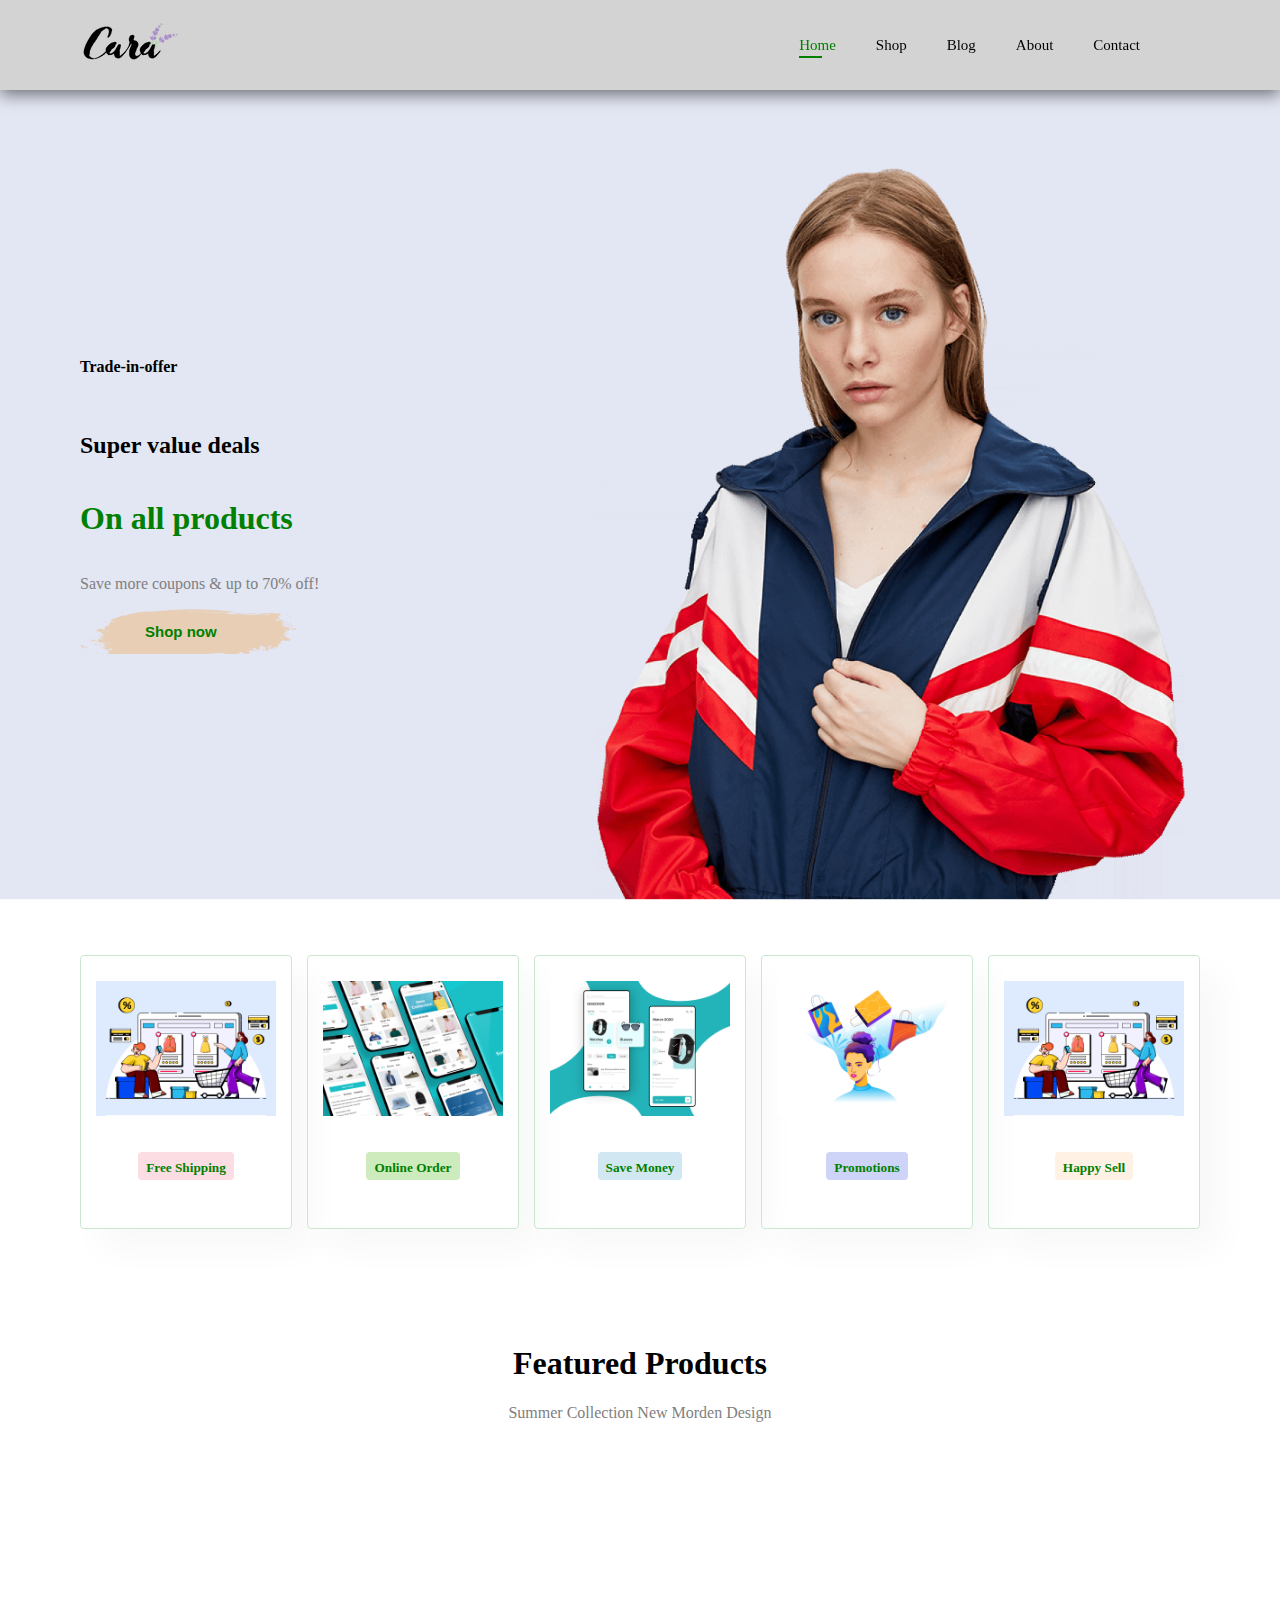
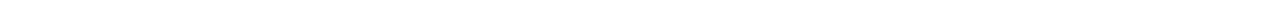
<file: index.html>
<!DOCTYPE html>
<html lang="en">
<head>
    <meta charset="UTF-8">
    <meta name="viewport" content="width=device-width, initial-scale=1.0">
    <link rel="stylesheet" href="style.css">
    <title>Online Shopping</title>
</head>
<body>
    <section id="header">
        <div class="logo">
            <a href="index.html"><img src="imgs/logo.png"  alt="logo"></a>
        </div>
        <div>
            <ul id="navbar">
                <li><a class="active" href="index.html">Home</a></li>
                <li><a href="#product1">Shop</a></li>
                <li><a href="blog.html">Blog</a></li>
                <li><a href="about.html">About</a></li>
                <li><a href="contact.html">Contact</a></li>
                <li><a href="cart.html"><i class="far fa-shopping-bag"></i></a></li>
            </ul>
        </div>
    </section>
    <section id="hero">
        <h4>Trade-in-offer</h4>
        <h2>Super value deals</h2>
        <h1>On all products</h1>
        <p>Save more coupons & up to 70% off!</p>
        <a href="#product1"><button>Shop now</button></a>
    </section>
    <section id="feature" class="section-p1">
        <div class="fe-box">
            <img src="imgs/a6.jpg" alt="feature photo">
            <h5>Free Shipping</h5>
        </div>
        <div class="fe-box">
            <img src="imgs/a1.png" alt="feature photo">
            <h5>Online Order</h5>
        </div>
        <div class="fe-box">
            <img src="imgs/a3.png" alt="feature photo">
            <h5>Save Money</h5>
        </div>
        <div class="fe-box">
            <img src="imgs/a5.jpg" alt="feature photo">
            <h5>Promotions</h5>
        </div>
        <div class="fe-box">
            <img src="imgs/a6.jpg" alt="feature photo">
            <h5>Happy Sell</h5>
        </div>
    </section>
    <section id="product1" class="section-p1">
        <h1>Featured Products</h1>
        <p>Summer Collection New Morden Design</p>
        <div id="cardContainer"></div>
    </section>
    <script src="script.js"></script>
</body>
</html>
</file>
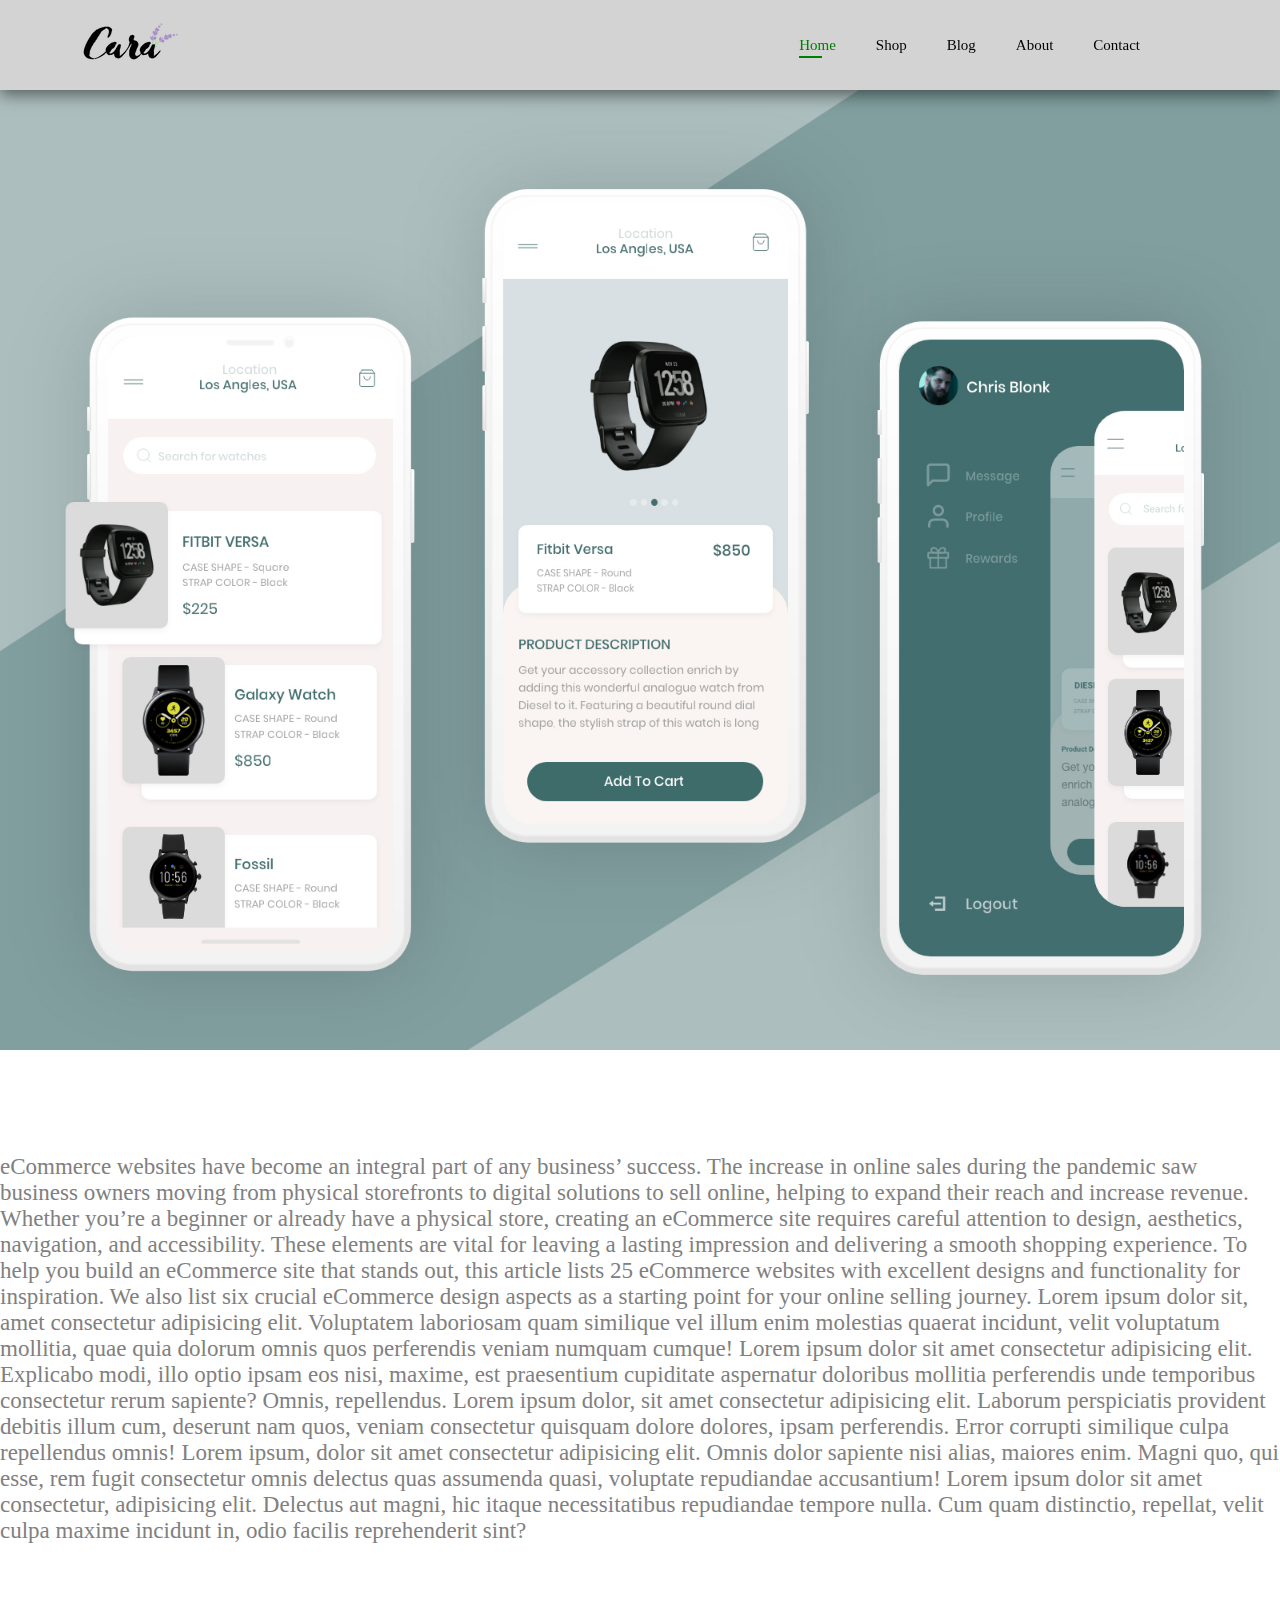
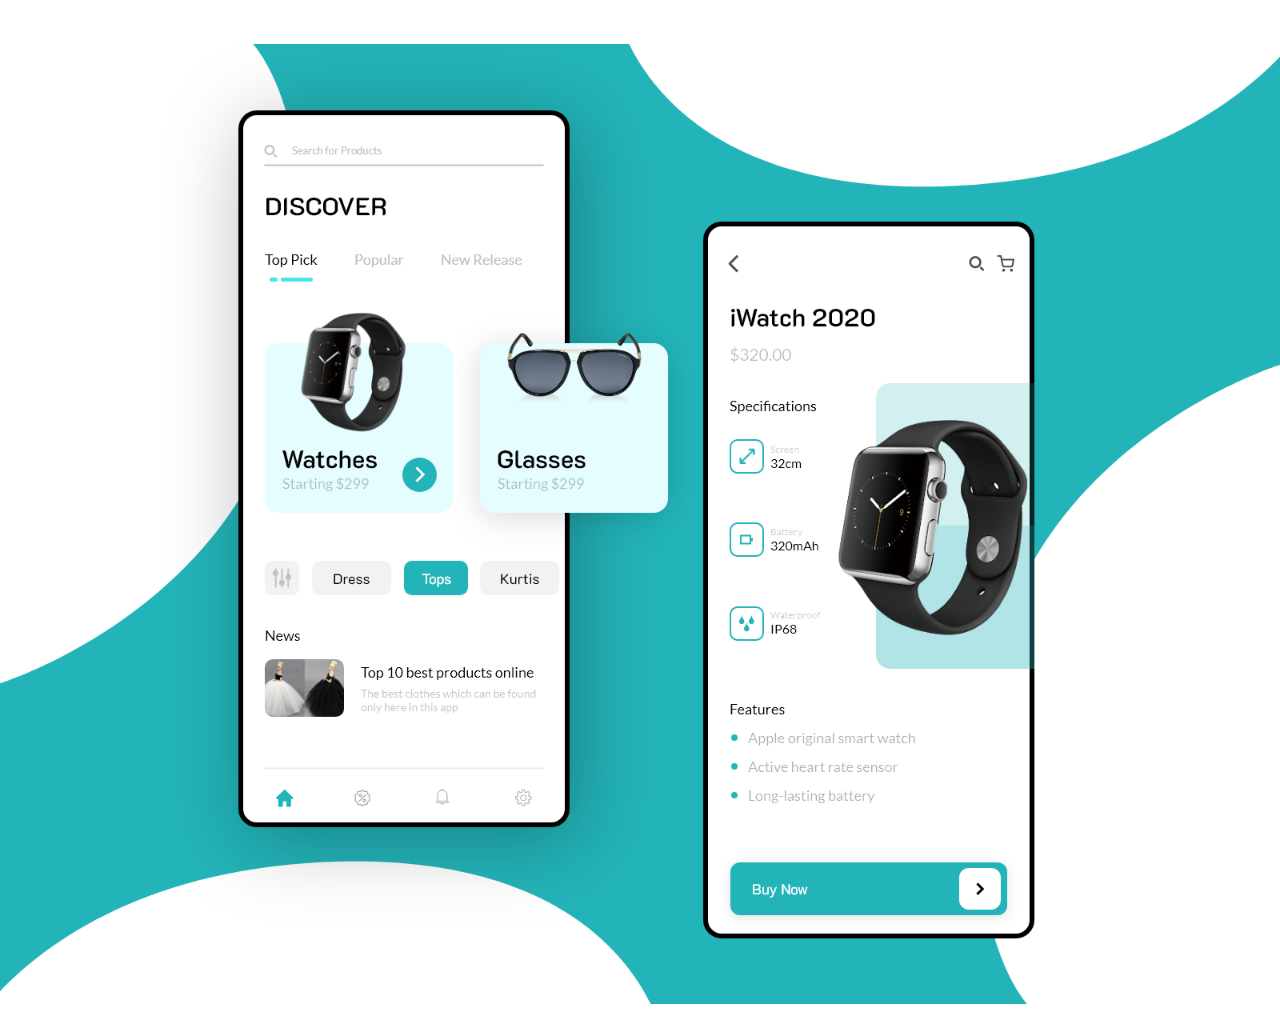
<file: about.html>
<!DOCTYPE html>
<html lang="en">
<head>
    <meta charset="UTF-8">
    <meta name="viewport" content="width=device-width, initial-scale=1.0">
    <link rel="stylesheet" href="style.css">
    <title>About Us</title>
</head>
<body>
    <section id="header">
        <div class="logo">
            <a href="index.html"><img src="imgs/logo.png"  alt="logo"></a>
        </div>
        <div>
            <ul id="navbar">
                <li><a class="active" href="index.html">Home</a></li>
                <li><a href="#product1">Shop</a></li>
                <li><a href="blog.html">Blog</a></li>
                <li><a href="about.html">About</a></li>
                <li><a href="contact.html">Contact</a></li>
                <li><a href="cart.html"><i class="far fa-shopping-bag"></i></a></li>
            </ul>
        </div>
    </section>
    <section class="about-us">
        <div class="blog_container">
            <img src="imgs/a2.jpg" alt="Sample Image" class="blog_image">
            <div class="blog_text">eCommerce websites have become an integral part of any business’ success. The increase in online sales during the pandemic saw business owners moving from physical storefronts to digital solutions to sell online, helping to expand their reach and increase revenue.
            Whether you’re a beginner or already have a physical store, creating an eCommerce site requires careful attention to design, aesthetics, navigation, and accessibility. These elements are vital for leaving a lasting impression and delivering a smooth shopping experience.
            To help you build an eCommerce site that stands out, this article lists 25 eCommerce websites with excellent designs and functionality for inspiration. We also list six crucial eCommerce design aspects as a starting point for your online selling journey.
        Lorem ipsum dolor sit, amet consectetur adipisicing elit. Voluptatem laboriosam quam similique vel illum enim molestias quaerat incidunt, velit voluptatum mollitia, quae quia dolorum omnis quos perferendis veniam numquam cumque!
        Lorem ipsum dolor sit amet consectetur adipisicing elit. Explicabo modi, illo optio ipsam eos nisi, maxime, est praesentium cupiditate aspernatur doloribus mollitia perferendis unde temporibus consectetur rerum sapiente? Omnis, repellendus.
        Lorem ipsum dolor, sit amet consectetur adipisicing elit. Laborum perspiciatis provident debitis illum cum, deserunt nam quos, veniam consectetur quisquam dolore dolores, ipsam perferendis. Error corrupti similique culpa repellendus omnis!
        Lorem ipsum, dolor sit amet consectetur adipisicing elit. Omnis dolor sapiente nisi alias, maiores enim. Magni quo, qui esse, rem fugit consectetur omnis delectus quas assumenda quasi, voluptate repudiandae accusantium!
        Lorem ipsum dolor sit amet consectetur, adipisicing elit. Delectus aut magni, hic itaque necessitatibus repudiandae tempore nulla. Cum quam distinctio, repellat, velit culpa maxime incidunt in, odio facilis reprehenderit sint?
        <img src="imgs/a3.png" alt="Sample Image" class="second_blog_image">
           </div>
        </div>
    </section>
    <script src="script.js"></script>
</body>
</html>
</file>
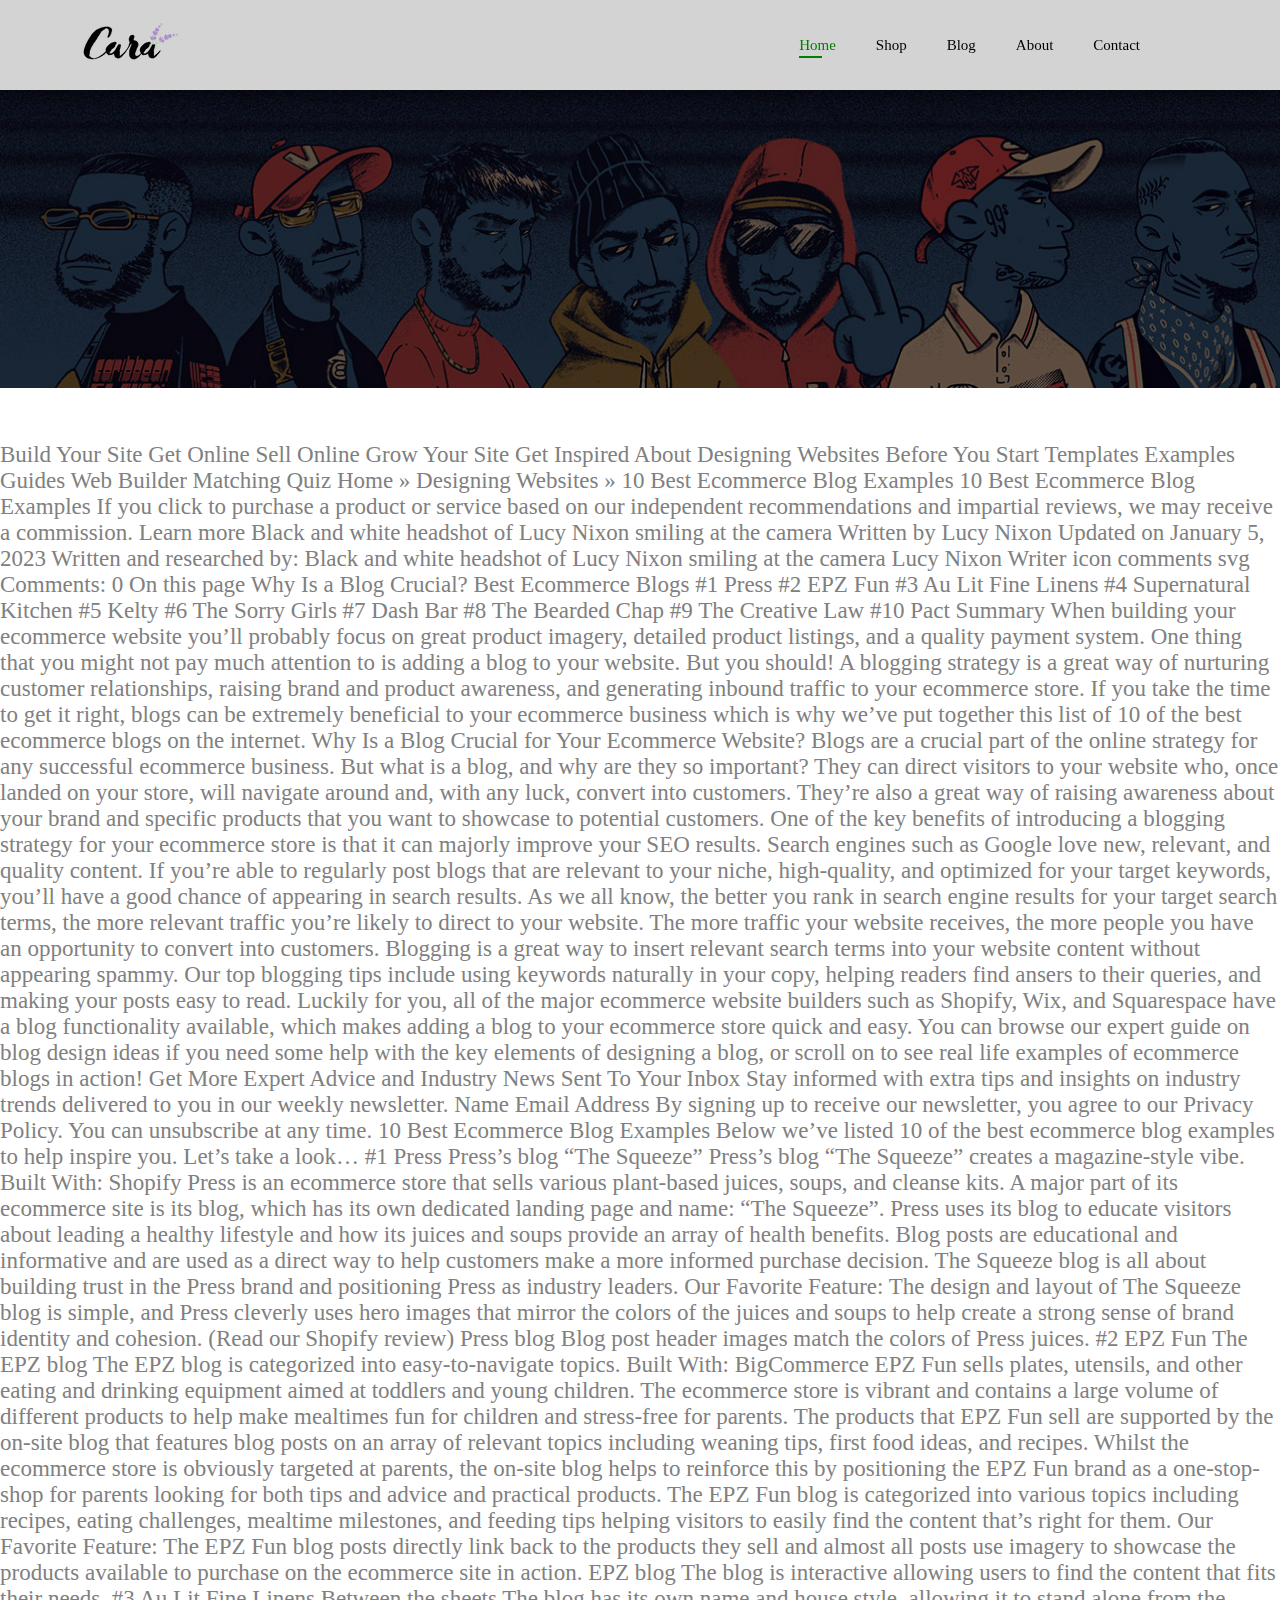
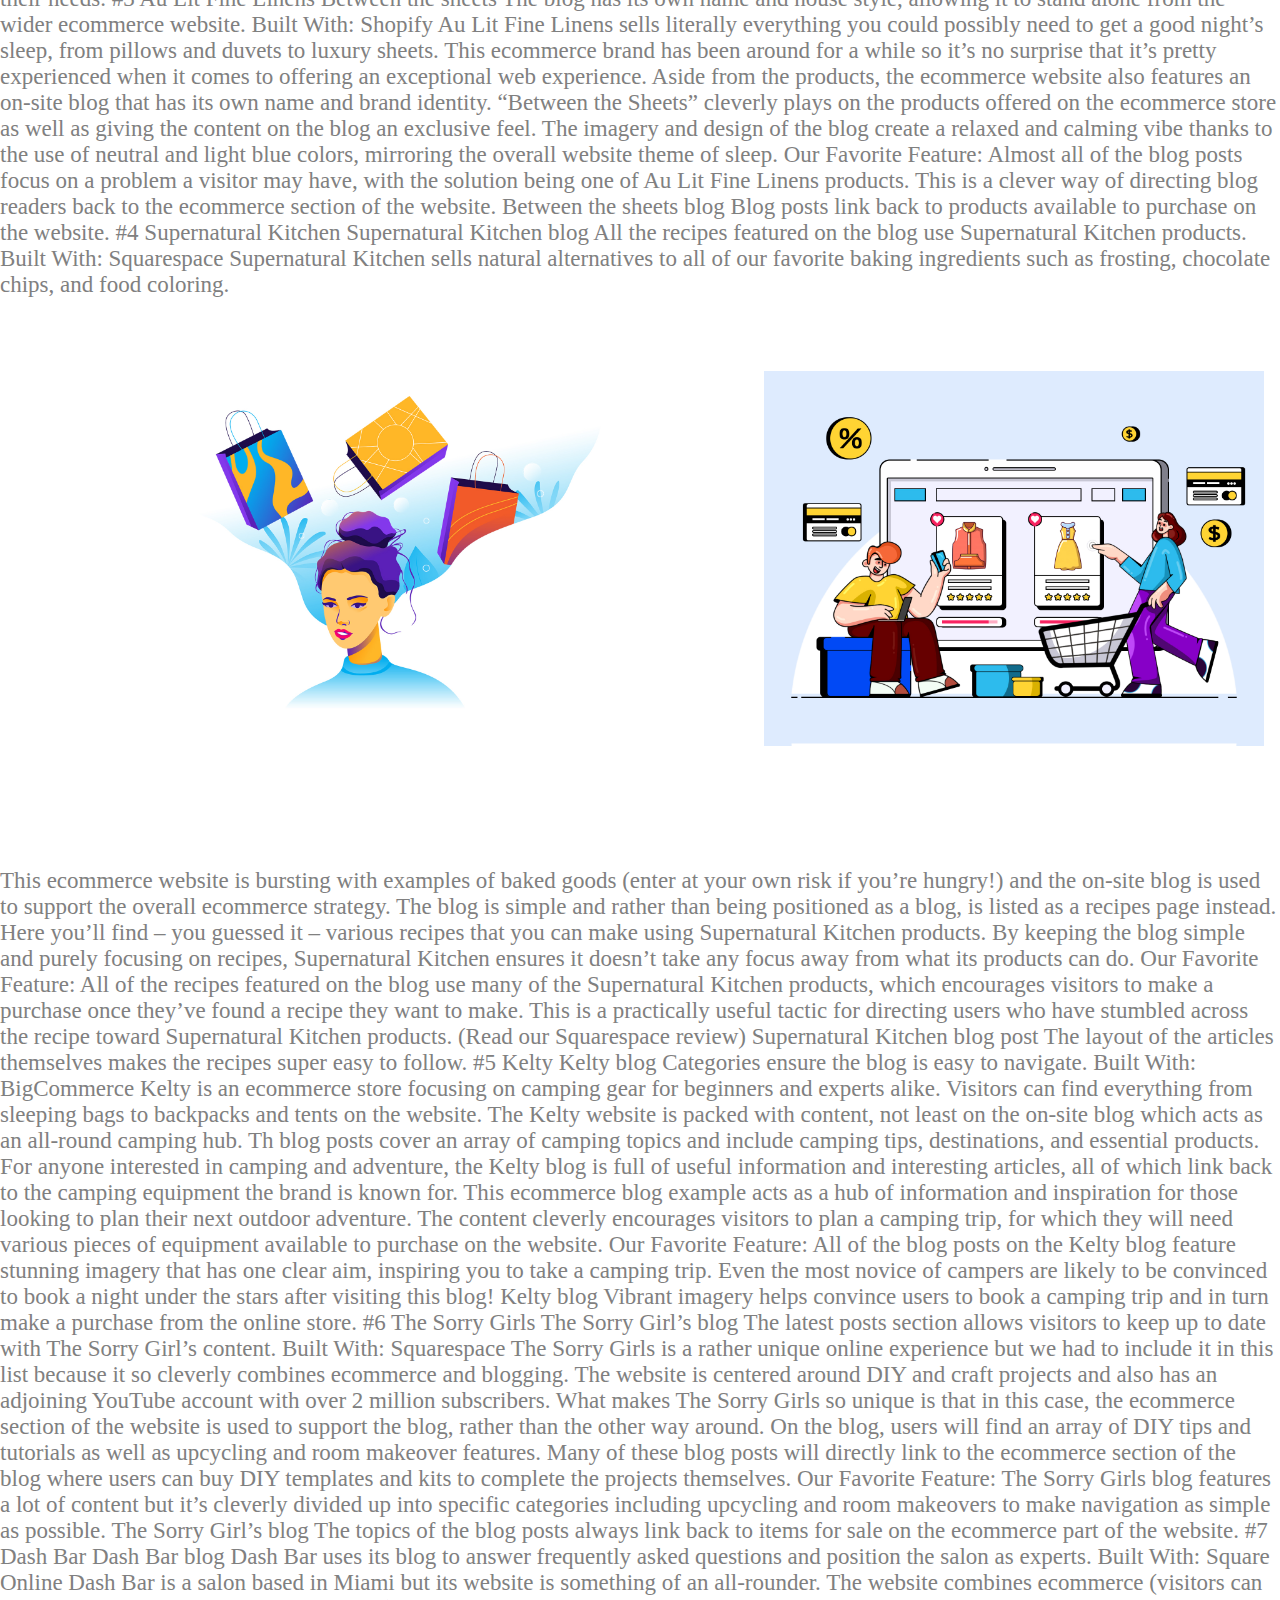
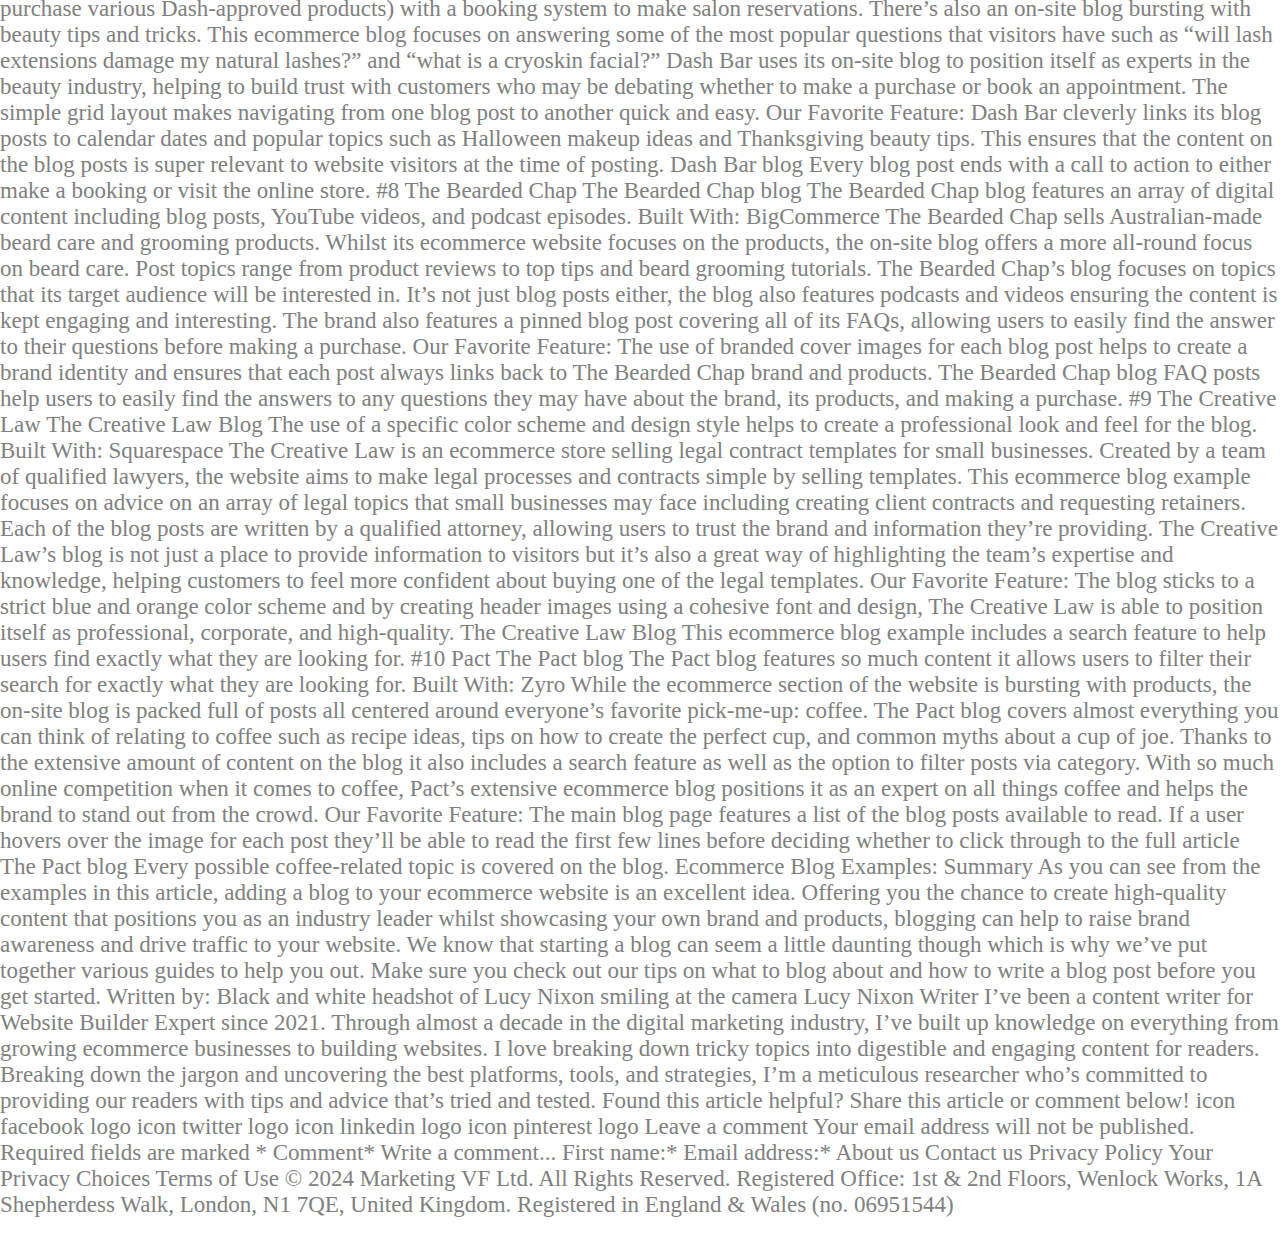
<file: blog.html>
<!DOCTYPE html>
<html lang="en">
<head>
    <meta charset="UTF-8">
    <meta name="viewport" content="width=device-width, initial-scale=1.0">
    <link rel="stylesheet" href="style.css">
    <title>Blog</title>
</head>
<body>
    <section id="header">
        <div class="logo">
            <a href="index.html"><img src="imgs/logo.png"  alt="logo"></a>
        </div>
        <div>
            <ul id="navbar">
                <li><a class="active" href="index.html">Home</a></li>
                <li><a href="#product1">Shop</a></li>
                <li><a href="blog.html">Blog</a></li>
                <li><a href="about.html">About</a></li>
                <li><a href="contact.html">Contact</a></li>
                <li><a href="cart.html"><i class="far fa-shopping-bag"></i></a></li>
            </ul>
        </div>
    </section>
    <section class="blog">
        <div class="blog_content">
            <img class="blog_img" src="imgs/b1.jpg" alt="">
            <p>
Build Your Site
Get Online
Sell Online
Grow Your Site
Get Inspired
About
Designing Websites
Before You Start
Templates
Examples
Guides
Web Builder Matching Quiz
Home » Designing Websites » 10 Best Ecommerce Blog Examples

10 Best Ecommerce Blog Examples
If you click to purchase a product or service based on our independent recommendations and impartial reviews, we may receive a commission. Learn more

Black and white headshot of Lucy Nixon smiling at the camera
Written by
Lucy Nixon
Updated on
 January 5, 2023
Written and researched by:
Black and white headshot of Lucy Nixon smiling at the camera
Lucy Nixon
Writer
icon comments svg Comments: 0

On this page
Why Is a Blog Crucial?
Best Ecommerce Blogs
#1 Press
#2 EPZ Fun
#3 Au Lit Fine Linens
#4 Supernatural Kitchen
#5 Kelty
#6 The Sorry Girls
#7 Dash Bar
#8 The Bearded Chap
#9 The Creative Law
#10 Pact
Summary
When building your ecommerce website you’ll probably focus on great product imagery, detailed product listings, and a quality payment system. 

One thing that you might not pay much attention to is adding a blog to your website. But you should!

A blogging strategy is a great way of nurturing customer relationships, raising brand and product awareness, and generating inbound traffic to your ecommerce store. 

If you take the time to get it right, blogs can be extremely beneficial to your ecommerce business which is why we’ve put together this list of 10 of the best ecommerce blogs on the internet. 

Why Is a Blog Crucial for Your Ecommerce Website?
Blogs are a crucial part of the online strategy for any successful ecommerce business. But what is a blog, and why are they so important? 

They can direct visitors to your website who, once landed on your store, will navigate around and, with any luck, convert into customers. 

They’re also a great way of raising awareness about your brand and specific products that you want to showcase to potential customers. 

One of the key benefits of introducing a blogging strategy for your ecommerce store is that it can majorly improve your SEO results. 

Search engines such as Google love new, relevant, and quality content. 

If you’re able to regularly post blogs that are relevant to your niche, high-quality, and optimized for your target keywords, you’ll have a good chance of appearing in search results. 

As we all know, the better you rank in search engine results for your target search terms, the more relevant traffic you’re likely to direct to your website. The more traffic your website receives, the more people you have an opportunity to convert into customers. 

Blogging is a great way to insert relevant search terms into your website content without appearing spammy. Our top blogging tips include using keywords naturally in your copy, helping readers find ansers to their queries, and making your posts easy to read.

Luckily for you, all of the major ecommerce website builders such as Shopify, Wix, and Squarespace have a blog functionality available, which makes adding a blog to your ecommerce store quick and easy.

You can browse our expert guide on blog design ideas if you need some help with the key elements of designing a blog, or scroll on to see real life examples of ecommerce blogs in action!

Get More Expert Advice and Industry News Sent To Your Inbox

Stay informed with extra tips and insights on industry trends delivered to you in our weekly newsletter.

Name
Email Address
By signing up to receive our newsletter, you agree to our Privacy Policy. You can unsubscribe at any time.

10 Best Ecommerce Blog Examples
Below we’ve listed 10 of the best ecommerce blog examples to help inspire you. Let’s take a look…

#1 Press
Press’s blog “The Squeeze”
Press’s blog “The Squeeze” creates a magazine-style vibe.
Built With: Shopify
Press is an ecommerce store that sells various plant-based juices, soups, and cleanse kits. 

A major part of its ecommerce site is its blog, which has its own dedicated landing page and name: “The Squeeze”. 

Press uses its blog to educate visitors about leading a healthy lifestyle and how its juices and soups provide an array of health benefits. 

Blog posts are educational and informative and are used as a direct way to help customers make a more informed purchase decision. 

The Squeeze blog is all about building trust in the Press brand and positioning Press as industry leaders. 

Our Favorite Feature: The design and layout of The Squeeze blog is simple, and Press cleverly uses hero images that mirror the colors of the juices and soups to help create a strong sense of brand identity and cohesion.

(Read our Shopify review)

Press blog
Blog post header images match the colors of Press juices.
#2 EPZ Fun
The EPZ blog
The EPZ blog is categorized into easy-to-navigate topics.
Built With: BigCommerce
EPZ Fun sells plates, utensils, and other eating and drinking equipment aimed at toddlers and young children.

The ecommerce store is vibrant and contains a large volume of different products to help make mealtimes fun for children and stress-free for parents. 

The products that EPZ Fun sell are supported by the on-site blog that features blog posts on an array of relevant topics including weaning tips, first food ideas, and recipes. 

Whilst the ecommerce store is obviously targeted at parents, the on-site blog helps to reinforce this by positioning the EPZ Fun brand as a one-stop-shop for parents looking for both tips and advice and practical products. 

The EPZ Fun blog is categorized into various topics including recipes, eating challenges, mealtime milestones, and feeding tips helping visitors to easily find the content that’s right for them. 

Our Favorite Feature: The EPZ Fun blog posts directly link back to the products they sell and almost all posts use imagery to showcase the products available to purchase on the ecommerce site in action. 

EPZ blog
The blog is interactive allowing users to find the content that fits their needs.
#3 Au Lit Fine Linens
Between the sheets
The blog has its own name and house style, allowing it to stand alone from the wider ecommerce website.
Built With: Shopify
Au Lit Fine Linens sells literally everything you could possibly need to get a good night’s sleep, from pillows and duvets to luxury sheets. 

This ecommerce brand has been around for a while so it’s no surprise that it’s pretty experienced when it comes to offering an exceptional web experience. 

Aside from the products, the ecommerce website also features an on-site blog that has its own name and brand identity. 

“Between the Sheets” cleverly plays on the products offered on the ecommerce store as well as giving the content on the blog an exclusive feel. 

The imagery and design of the blog create a relaxed and calming vibe thanks to the use of neutral and light blue colors, mirroring the overall website theme of sleep. 

Our Favorite Feature: Almost all of the blog posts focus on a problem a visitor may have, with the solution being one of Au Lit Fine Linens products. This is a clever way of directing blog readers back to the ecommerce section of the website. 

Between the sheets blog
Blog posts link back to products available to purchase on the website.
#4 Supernatural Kitchen
Supernatural Kitchen blog
All the recipes featured on the blog use Supernatural Kitchen products.
Built With: Squarespace 
Supernatural Kitchen sells natural alternatives to all of our favorite baking ingredients such as frosting, chocolate chips, and food coloring. 
</p>

<div class="blog_mid_images">
    <img class="blog_mid_img" src="imgs/a5.jpg" alt="">
    <img  class="blog_mid_img" src="imgs/a6.jpg" alt="">
</div>
 
<br>
<p>
This ecommerce website is bursting with examples of baked goods (enter at your own risk if you’re hungry!) and the on-site blog is used to support the overall ecommerce strategy. 

The blog is simple and rather than being positioned as a blog, is listed as a recipes page instead. Here you’ll find – you guessed it – various recipes that you can make using Supernatural Kitchen products. 

By keeping the blog simple and purely focusing on recipes, Supernatural Kitchen ensures it doesn’t take any focus away from what its products can do. 

Our Favorite Feature: All of the recipes featured on the blog use many of the Supernatural Kitchen products, which encourages visitors to make a purchase once they’ve found a recipe they want to make. 

This is a practically useful tactic for directing users who have stumbled across the recipe toward Supernatural Kitchen products.

(Read our Squarespace review)

Supernatural Kitchen blog post
The layout of the articles themselves makes the recipes super easy to follow.
#5 Kelty
Kelty blog
Categories ensure the blog is easy to navigate.
Built With: BigCommerce
Kelty is an ecommerce store focusing on camping gear for beginners and experts alike. Visitors can find everything from sleeping bags to backpacks and tents on the website. 

The Kelty website is packed with content, not least on the on-site blog which acts as an all-round camping hub. 

Th blog posts cover an array of camping topics and include camping tips, destinations, and essential products. 

For anyone interested in camping and adventure, the Kelty blog is full of useful information and interesting articles, all of which link back to the camping equipment the brand is known for. 

This ecommerce blog example acts as a hub of information and inspiration for those looking to plan their next outdoor adventure. The content cleverly encourages visitors to plan a camping trip, for which they will need various pieces of equipment available to purchase on the website.

Our Favorite Feature: All of the blog posts on the Kelty blog feature stunning imagery that has one clear aim, inspiring you to take a camping trip. Even the most novice of campers are likely to be convinced to book a night under the stars after visiting this blog!

Kelty blog
Vibrant imagery helps convince users to book a camping trip and in turn make a purchase from the online store.
#6 The Sorry Girls
The Sorry Girl’s blog
The latest posts section allows visitors to keep up to date with The Sorry Girl’s content.
Built With: Squarespace 
The Sorry Girls is a rather unique online experience but we had to include it in this list because it so cleverly combines ecommerce and blogging.

The website is centered around DIY and craft projects and also has an adjoining YouTube account with over 2 million subscribers. 

What makes The Sorry Girls so unique is that in this case, the ecommerce section of the website is used to support the blog, rather than the other way around. 

On the blog, users will find an array of DIY tips and tutorials as well as upcycling and room makeover features. Many of these blog posts will directly link to the ecommerce section of the blog where users can buy DIY templates and kits to complete the projects themselves. 

Our Favorite Feature: The Sorry Girls blog features a lot of content but it’s cleverly divided up into specific categories including upcycling and room makeovers to make navigation as simple as possible. 

The Sorry Girl’s blog
The topics of the blog posts always link back to items for sale on the ecommerce part of the website.
#7 Dash Bar
Dash Bar blog
Dash Bar uses its blog to answer frequently asked questions and position the salon as experts.
Built With: Square Online
Dash Bar is a salon based in Miami but its website is something of an all-rounder. 

The website combines ecommerce (visitors can purchase various Dash-approved products) with a booking system to make salon reservations. There’s also an on-site blog bursting with beauty tips and tricks. 

This ecommerce blog focuses on answering some of the most popular questions that visitors have such as “will lash extensions damage my natural lashes?” and “what is a cryoskin facial?”

Dash Bar uses its on-site blog to position itself as experts in the beauty industry, helping to build trust with customers who may be debating whether to make a purchase or book an appointment. 

The simple grid layout makes navigating from one blog post to another quick and easy. 

Our Favorite Feature: Dash Bar cleverly links its blog posts to calendar dates and popular topics such as Halloween makeup ideas and Thanksgiving beauty tips. This ensures that the content on the blog posts is super relevant to website visitors at the time of posting. 

Dash Bar blog
Every blog post ends with a call to action to either make a booking or visit the online store.
#8 The Bearded Chap
The Bearded Chap blog
The Bearded Chap blog features an array of digital content including blog posts, YouTube videos, and podcast episodes.
Built With: BigCommerce 
The Bearded Chap sells Australian-made beard care and grooming products. Whilst its ecommerce website focuses on the products, the on-site blog offers a more all-round focus on beard care. 

Post topics range from product reviews to top tips and beard grooming tutorials. The Bearded Chap’s blog focuses on topics that its target audience will be interested in. 

It’s not just blog posts either, the blog also features podcasts and videos ensuring the content is kept engaging and interesting. 

The brand also features a pinned blog post covering all of its FAQs, allowing users to easily find the answer to their questions before making a purchase. 

Our Favorite Feature: The use of branded cover images for each blog post helps to create a brand identity and ensures that each post always links back to The Bearded Chap brand and products. 

The Bearded Chap blog
FAQ posts help users to easily find the answers to any questions they may have about the brand, its products, and making a purchase.
#9 The Creative Law
The Creative Law Blog
The use of a specific color scheme and design style helps to create a professional look and feel for the blog.
Built With: Squarespace
The Creative Law is an ecommerce store selling legal contract templates for small businesses. 

Created by a team of qualified lawyers, the website aims to make legal processes and contracts simple by selling templates. 

This ecommerce blog example focuses on advice on an array of legal topics that small businesses may face including creating client contracts and requesting retainers. 

Each of the blog posts are written by a qualified attorney, allowing users to trust the brand and information they’re providing. 

The Creative Law’s blog is not just a place to provide information to visitors but it’s also a great way of highlighting the team’s expertise and knowledge, helping customers to feel more confident about buying one of the legal templates. 

Our Favorite Feature:  The blog sticks to a strict blue and orange color scheme and by creating header images using a cohesive font and design, The Creative Law is able to position itself as professional, corporate, and high-quality. 

The Creative Law Blog
This ecommerce blog example includes a search feature to help users find exactly what they are looking for.
#10 Pact
The Pact blog
The Pact blog features so much content it allows users to filter their search for exactly what they are looking for.
Built With: Zyro
While the ecommerce section of the website is bursting with products, the on-site blog is packed full of posts all centered around everyone’s favorite pick-me-up: coffee.

The Pact blog covers almost everything you can think of relating to coffee such as recipe ideas, tips on how to create the perfect cup, and common myths about a cup of joe. 

Thanks to the extensive amount of content on the blog it also includes a search feature as well as the option to filter posts via category. 

With so much online competition when it comes to coffee, Pact’s extensive ecommerce blog positions it as an expert on all things coffee and helps the brand to stand out from the crowd. 

Our Favorite Feature: The main blog page features a list of the blog posts available to read. If a user hovers over the image for each post they’ll be able to read the first few lines before deciding whether to click through to the full article

The Pact blog
Every possible coffee-related topic is covered on the blog.
Ecommerce Blog Examples: Summary
As you can see from the examples in this article, adding a blog to your ecommerce website is an excellent idea.

Offering you the chance to create high-quality content that positions you as an industry leader whilst showcasing your own brand and products, blogging can help to raise brand awareness and drive traffic to your website. 

We know that starting a blog can seem a little daunting though which is why we’ve put together various guides to help you out. Make sure you check out our tips on what to blog about and how to write a blog post before you get started. 

Written by:
Black and white headshot of Lucy Nixon smiling at the camera
Lucy Nixon
Writer
I’ve been a content writer for Website Builder Expert since 2021. Through almost a decade in the digital marketing industry, I’ve built up knowledge on everything from growing ecommerce businesses to building websites. I love breaking down tricky topics into digestible and engaging content for readers. Breaking down the jargon and uncovering the best platforms, tools, and strategies, I’m a meticulous researcher who’s committed to providing our readers with tips and advice that’s tried and tested.
Found this article helpful?
Share this article or comment below!

icon facebook logo
icon twitter logo
icon linkedin logo
icon pinterest logo
Leave a comment
Your email address will not be published. Required fields are marked *
Comment*
Write a comment...
First name:*
Email address:*
About us
Contact us
Privacy Policy
Your Privacy Choices
Terms of Use
© 2024 Marketing VF Ltd. All Rights Reserved.
Registered Office: 1st & 2nd Floors, Wenlock Works, 1A Shepherdess Walk, London, N1 7QE, United Kingdom. Registered in England & Wales (no. 06951544)
        </p>
        </div>
    </section>
    <script src="script.js"></script>

</body>
</html>
</file>
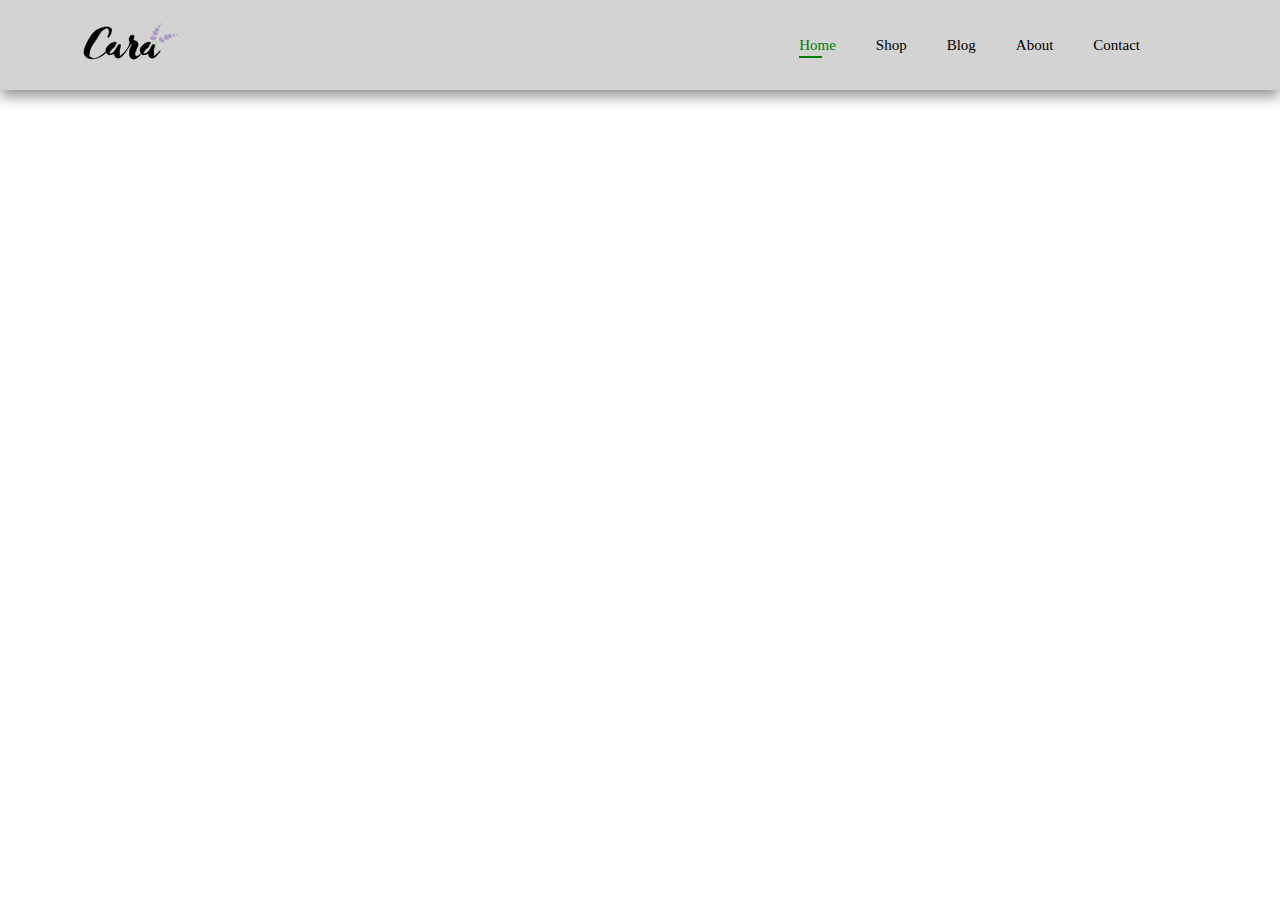
<file: cart.html>
<!DOCTYPE html>
<html lang="en">
<head>
    <meta charset="UTF-8">
    <meta name="viewport" content="width=device-width, initial-scale=1.0">
    <link rel="stylesheet" href="style.css">
    <title>Cart</title>
</head>
<body>
    <section id="header">
        <div class="logo">
            <a href="index.html"><img src="imgs/logo.png"  alt="logo"></a>
        </div>
        <div>
            <ul id="navbar">
                <li><a class="active" href="index.html">Home</a></li>
                <li><a href="#product1">Shop</a></li>
                <li><a href="blog.html">Blog</a></li>
                <li><a href="about.html">About</a></li>
                <li><a href="contact.html">Contact</a></li>
                <li><a href="cart.html"><i class="far fa-shopping-bag"></i></a></li>
            </ul>
        </div>
    </section>
    <script src="script.js"></script>

</body>
</html>
</file>
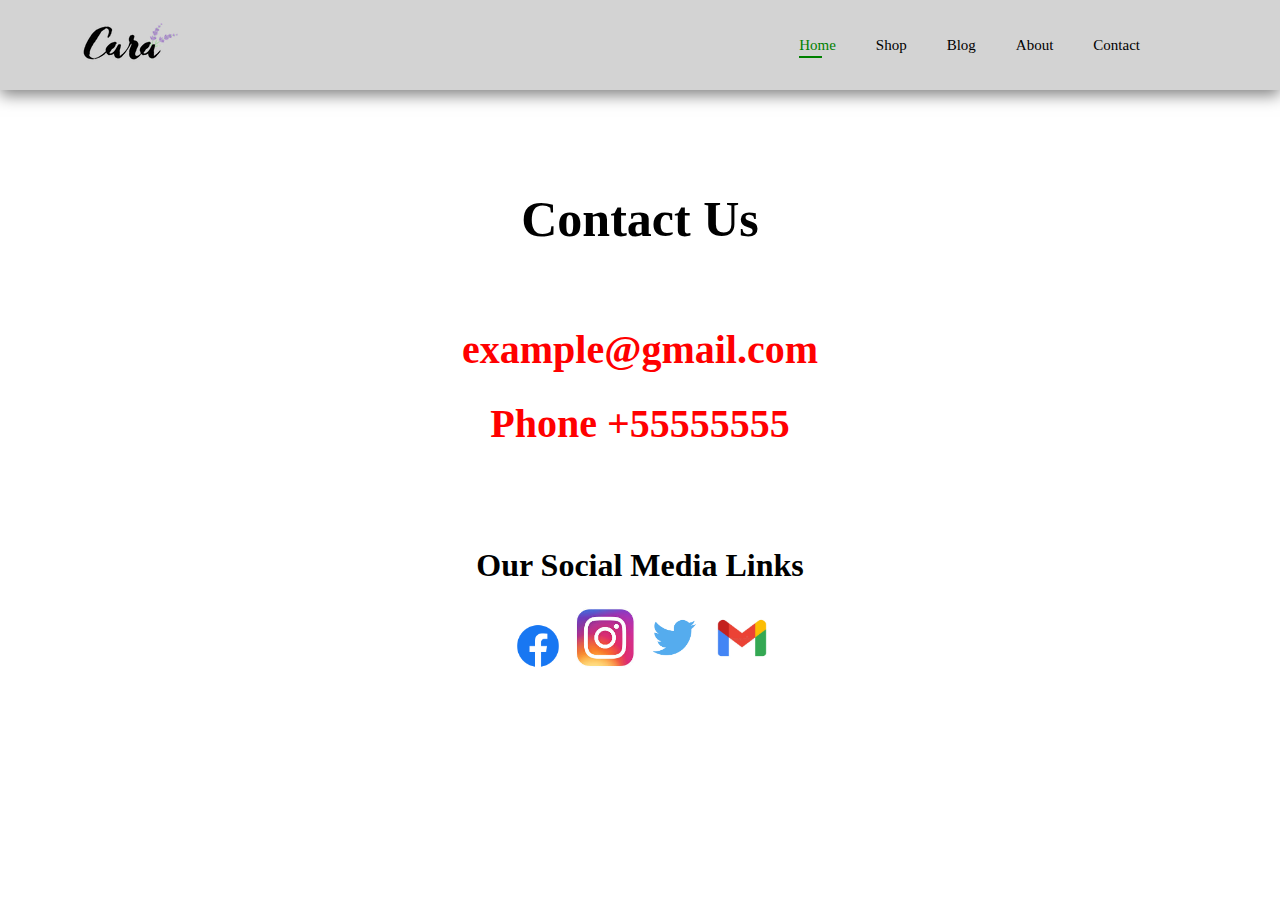
<file: contact.html>
<!DOCTYPE html>
<html lang="en">
<head>
    <meta charset="UTF-8">
    <meta name="viewport" content="width=device-width, initial-scale=1.0">
    <link rel="stylesheet" href="style.css">
    <title>Contact</title>
</head>
<body>
    <section id="header">
        <div class="logo">
            <a href="index.html"><img src="imgs/logo.png"  alt="logo"></a>
        </div>
        <div>
            <ul id="navbar">
                <li><a class="active"  href="index.html">Home</a></li>
                <li><a href="#product1">Shop</a></li>
                <li><a href="blog.html">Blog</a></li>
                <li><a href="about.html">About</a></li>
                <li><a href="contact.html">Contact</a></li>
                <li><a href="cart.html"><i class="far fa-shopping-bag"></i></a></li>
            </ul>
        </div>
    </section>
    <section class="contact">
      <div class="contactUs">
        <h1 class="contact_headline">Contact Us</h1>
        <div class="contact_info"> 
            <a href="https://mail.google.com/mail/u/0/" target="_blank">
                <h1 class="gmail_link">example@gmail.com</h1>
            </a>
            <h1>Phone +55555555</h1>
        </div>
        <div class="social_links">
            <h1>Our Social Media Links</h1>
            <div class="soc_links">
                <a href="https://www.facebook.com/" target="_blank">
                    <img fb_link src="imgs/facebook-logo-2019-thumb.png" alt="fb logo">
                </a>
                <a href="https://www.instagram.com/" target="_blank">
                   <img src="imgs/instt.jpeg" alt="instagram logo">
                </a>
                <a href="https://x.com/?lang=en&mx=2" target="_blank">
                    <img src="imgs/twitter.png" alt="twitter logo">
                </a>
                <a href="https://mail.google.com/mail/u/0/" target="_blank">
                    <img src="imgs/gmail logo.webp" alt="gmail logo">
                </a>
            </div>
        </div>
      </div>
    </section>
</body>
</html>
</file>
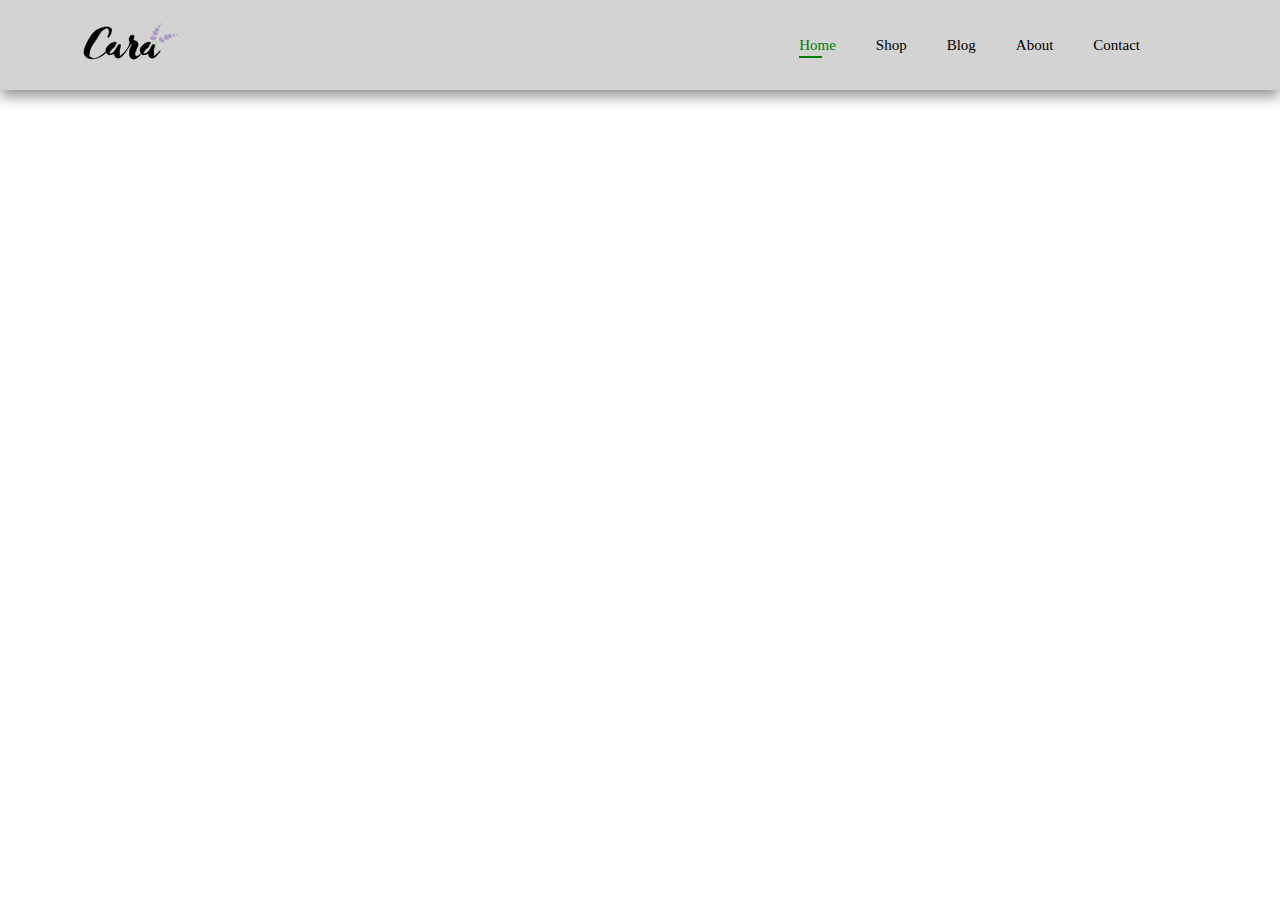
<file: product.html>
<!DOCTYPE html>
<html lang="en">
<head>
    <meta charset="UTF-8">
    <meta name="viewport" content="width=device-width, initial-scale=1.0">
    <link rel="stylesheet" href="style.css">
    <title>Products</title>
</head>
<body>
  <section id="header">
    <div class="logo">
        <a href="index.html"><img src="imgs/logo.png"  alt="logo"></a>
    </div>
    <div>
        <ul id="navbar">
            <li><a class="active" href="index.html">Home</a></li>
            <li><a href="#product1">Shop</a></li>
            <li><a href="blog.html">Blog</a></li>
            <li><a href="about.html">About</a></li>
            <li><a href="contact.html">Contact</a></li>
            <li><a href="cart.html"><i class="far fa-shopping-bag"></i></a></li>
        </ul>
    </div>
</section>
    <div id="productDetails"></div>

    <script>

    const urlParams = new URLSearchParams(window.location.search);
    const productId = urlParams.get('id');
    
    if (productId) {
      fetch(`https://fakestoreapi.com/products/${productId}`)
        .then(res => res.json())
        .then(product => {
          const productDetails = document.getElementById('productDetails');
    
          const imgElement = document.createElement('img');
          imgElement.src = product.image;
          imgElement.alt = product.title;
          imgElement.className = 'product-detail-image';


          const titleElement = document.createElement('h1');
          titleElement.textContent = product.title;
    
          const priceElement = document.createElement('p');
          priceElement.textContent = `$${product.price}`;
          priceElement.className = 'price'
    
          const descriptionElement = document.createElement('p');
          descriptionElement.textContent = product.description;
    
          productDetails.appendChild(imgElement);
          productDetails.appendChild(titleElement);
          productDetails.appendChild(priceElement);
          productDetails.appendChild(descriptionElement);
        })
        .catch(error => {
          console.log('Error fetching product details:', error);
        });
    }

    </script>
        <script src="script.js"></script>

</body>
</html>
</file>
<file: style.css>
body {
    margin: 0;
    padding: 0;
    box-sizing: border-box;
}
a { 
    text-decoration: none;
    color: inherit;
}
li { 
    list-style: none;
}
.section-p1 { 
    padding: 40px 80px;
}

.section-m1 { 
    margin: 40px 0;
}
.logo {
    max-width: 100%;
    height: auto;
    display: block;
}
#header { 
    display: flex;
    align-items: center;
    justify-content: space-between;
    max-width: 100%;
    padding: 20px 80px;
    background-color: lightgrey;
    box-shadow: 0 5px 15px rgba(0, 0, 0, 0.5);
    z-index: 999;
    position: sticky;
    top: 0;
    left: 0;
}

#navbar { 
    display: flex;
    align-items: center;
    justify-content: center;
}

#navbar li { 
    padding: 0 20px;
    position: relative;
}

#navbar li a { 
    font-size: 15px;
    font-weight: 500px;
    color: black;
    transition: 0.3s ease;
}

#navbar li a:hover { 
    color: green; 
}

#navbar li a:hover,
#navbar li a.active { 
    color: green; 
}

#navbar li a.active::after, 
#navbar li a:hover::after { 
    content:"";
    width: 30%;
    height: 2px;
    background-color: green;
    position: absolute;
    bottom:  -4px;
    left: 20px;
}


/* home page */
#hero { 
    background-image: url("imgs/hero4.png");
    height: 90vh;
    max-width: 100%;
    background-size: cover;
    background-position: top 25% right 0;
    padding: 0 80px;
    display: flex;
    flex-direction: column;
    align-items: flex-start;
    justify-content: center;
}



#hero h4 { 
    padding-bottom: 15px;

}


#hero h1 { 
    color: green;
}


#hero button { 
    background-image: url("imgs/button.png");
    background-color: transparent;
    color: green;
    border: 0;
    padding: 14px 80px 14px 65px;
    background-repeat: no-repeat;
    cursor: pointer;
    font-weight: 700;
    font-size: 15px;
}


#feature .fe-box { 
    width: 180px;
    text-align: center;
    padding: 25px 15px;
    box-shadow: 20px 20px 34px rgba(0, 0, 0, 0.03);
    border: 1px solid #cce7d0; 
    border-radius: 4px;
    margin: 15px 0;
}


#feature .fe-box:hover { 
    box-shadow: 10px 10px 54px rgba(70,62, 221 ,0.1);
}

#feature .fe-box img { 
    width: 100%;
    margin-bottom:10px  ;
}

#feature .fe-box h5 { 
    display: inline-block ;
     padding: 9px 8px 6px 8px;
     line-height: 1;
     border-radius: 4px;
     color: green;
     background-color: #fddde4;
}


#feature { 
    display: flex;
    align-items: center;
    justify-content: space-between;
    flex-wrap: wrap;
}



#feature .fe-box:nth-child(2) h5 { 
    background-color: #cdebbc;
}
#feature .fe-box:nth-child(3) h5 { 
    background-color: #d1e8f2;
}
#feature .fe-box:nth-child(4) h5 { 
    background-color: #cdd4f8;
}
#feature .fe-box:nth-child(5) h5 { 
    background-color: #fff2e5;
}

#product1 { 
    text-align: center;
}

#product1 .pro { 
    width: 23px;
    min-width: 250px;
    padding: 10px 12px;
    border: 1px solid #cce7d0;
    cursor: pointer;
    box-shadow: 20px 20px 30px rgba(0, 0, 0, 0.02);
    margin: 15px 0;
    transition: 0.2s ease;
    position: relative;
}

#product1 .pro  img{
    width: 100%;
   border-radius: 20px;  
}

#product1 .pro:hover { 
    box-shadow: 20px 20px 30px rgba(0, 0, 0, 0.05);
}


#product1 .pro  .des{
    text-align:start;
    padding: 10px 0;
}

#product1 .pro  .des span{
    color: grey;
    font-size: 13px;
}

#product1 .pro  .des i{
    font-size: 13px;
    color: rgb(243, 181, 25);
}
#product1 .pro .des h4 {
    padding-top: 7px;
    font-size: 15px;
    font-weight: 700;
    color: green;
}


#product1 .pro  .des .cart{
    width: 40px;
    height: 40px;
    line-height: 40px;
    border-radius: 50px;
    background-color: #e8f6ea;
    font-weight: 600;
    color: green;
    border: 1px solid  #cce7d0;
    position: absolute;
    bottom: 20px;
    right: 10px;
}



/* products */


#cardContainer {
    display: flex;
    flex-wrap: wrap;
    gap: 50px;
    align-items: center;
    margin-top: 150px;
    flex-direction: column;
    justify-content: center;
    background-color: gray; width: 100%;
}
  
.card-link {
    text-decoration: none;
    color: inherit;
}
  
.card {
    background-color: #f9f9f9;
    padding: 20px;
    border-radius: 8px;
    box-shadow: 0 4px 6px rgba(0, 0, 0, 0.1);
    width: 200px;
    text-align: center;
    transition: transform 0.2s ease-in-out;
}
  
.card:hover {
    transform: scale(1.05);
}
  
.product-image {
    max-width: 100%;
    height: auto;
    margin-bottom: 15px;
}
  
h3 {
    font-size: 1.5rem;
    margin-bottom: 10px;
}
  
p {
    font-size: 1rem;
    color: grey;
}
  

#productDetails {
    text-align: center;
    margin: 100px auto;
    margin-left: 10px;
    gap: 50px;
}
  
.product-detail-image {
    width: 300px;
    height: auto;
}
  
#productDetails h1 {
    font-size: 50px;
    text-align: center;
}
  
#productDetails p  {
    text-align: center;
}

.price { 
    font-size: 30px;
}

/* contact Page */
.contactUs { 
    text-align: center;
    margin-top: 100px;
}

.contact_headline {
    font-size: 50px;
}


.contact_info h1{ 
    font-size: 40px;
}

.soc_links  img { 
    width: 5%;

}

.social_links { 
    margin-top: 100px;
}


.gmail_link {
    color: red;
}

.contact_info h1 { 
    color: red;
}


/* blog */

.blog_content p { 
    color: grey;
    margin-top: 50px;
    font-size: 23px;
}

.blog_img { 
    width: 100%;
}

.blog_mid_img { 
    width: 500px;
    padding-bottom: 50px;
    padding-top: 50px;
    margin-left: 130px;
}

/* about us */
.blog_text { 
    margin-top: 100px;
    font-size: 23px;
    color: grey;
}

.blog_image { 
    width: 100%;
}


.second_blog_image { 
    width: 100%;
    margin-top: 100px;
}
</file>
